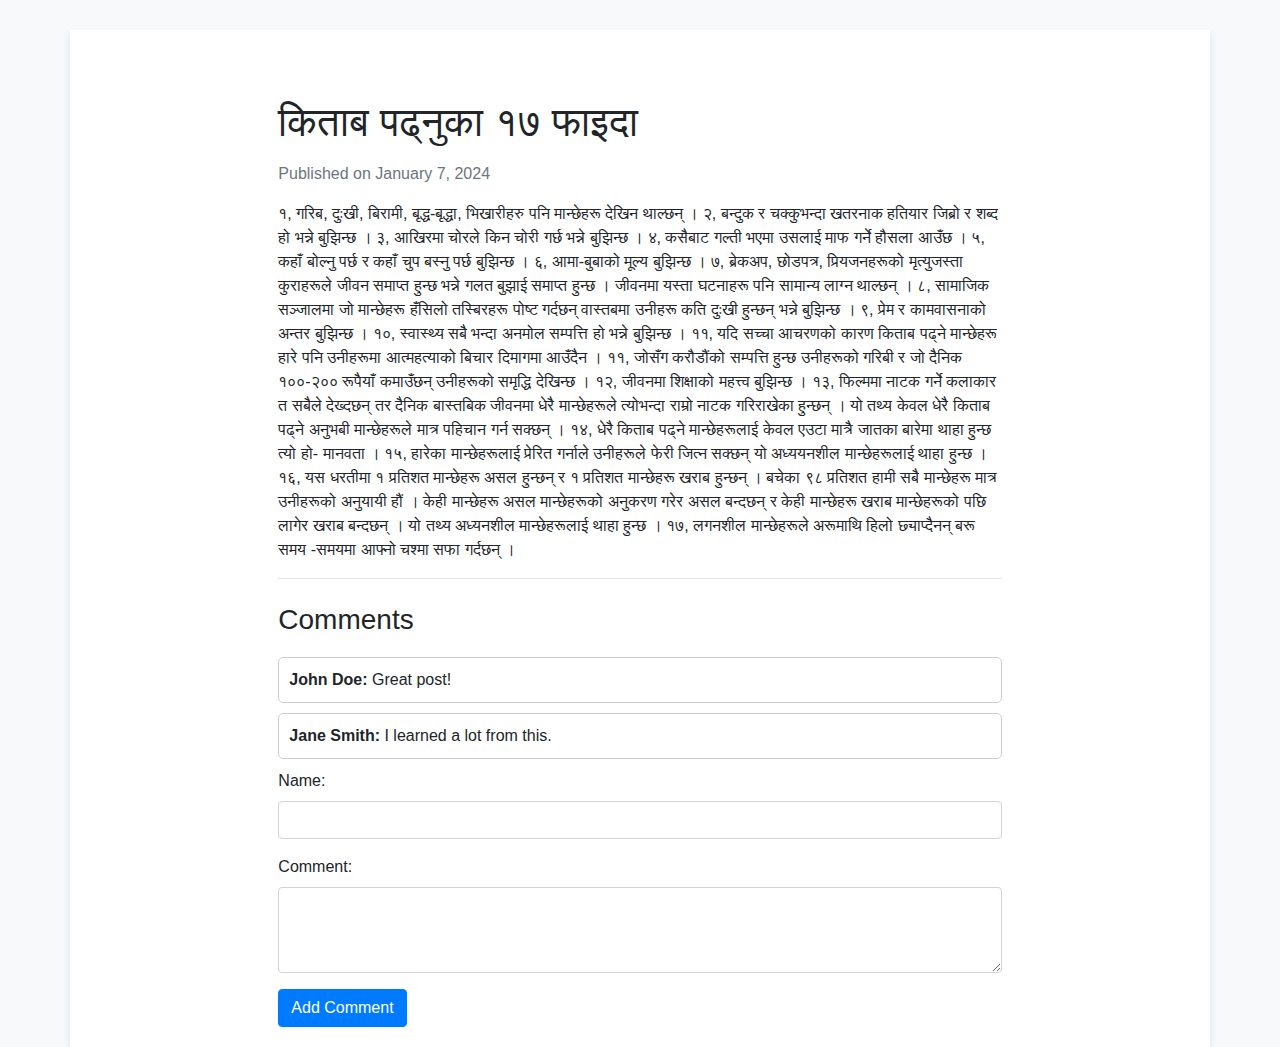
<file: post.html>
<!DOCTYPE html>
<html lang="en">
<head>
    <meta charset="UTF-8">
    <meta name="viewport" content="width=device-width, initial-scale=1.0">
    <title>Blog Posts</title>
    <!-- Add Bootstrap CSS link -->
    <link rel="stylesheet" href="https://stackpath.bootstrapcdn.com/bootstrap/4.5.2/css/bootstrap.min.css">
    <!-- Add custom CSS -->
    <link rel="stylesheet" href="style.css">
</head>
<body>

    <div class="container">
        <div class="row">
            <div class="col-md-8 offset-md-2">
                <h1 class="mt-5 mb-3">किताब पढ्नुका १७ फाइदा</h1>
                <p class="text-muted">Published on January 7, 2024</p>

                <div id="blog-content">
                    <p>१, गरिब, दुःखी, बिरामी, बृद्ध-बृद्धा, भिखारीहरु पनि मान्छेहरू देखिन थाल्छन् । २, बन्दुक र चक्कुभन्दा खतरनाक हतियार जिब्रो र शब्द हो भन्ने बुझिन्छ । ३, आखिरमा चोरले किन चोरी गर्छ भन्ने बुझिन्छ । ४, कसैबाट गल्ती भएमा उसलाई माफ गर्ने हौसला आउँछ । ५, कहाँ बोल्नु पर्छ र कहाँ चुप बस्नु पर्छ बुझिन्छ । ६, आमा-बुबाको मूल्य बुझिन्छ । ७, ब्रेकअप, छोडपत्र, प्रियजनहरूको मृत्युजस्ता कुराहरूले जीवन समाप्त हुन्छ भन्ने गलत बुझाई समाप्त हुन्छ । जीवनमा यस्ता घटनाहरू पनि सामान्य लाग्न थाल्छन् । ८, सामाजिक सञ्जालमा जो मान्छेहरू हँसिलो तस्बिरहरू पोष्ट गर्दछन् वास्तबमा उनीहरू कति दुःखी हुन्छन् भन्ने बुझिन्छ । ९, प्रेम र कामवासनाको अन्तर बुझिन्छ । १०, स्वास्थ्य सबै भन्दा अनमोल सम्पत्ति हो भन्ने बुझिन्छ । ११, यदि सच्चा आचरणको कारण किताब पढ्ने मान्छेहरू हारे पनि उनीहरूमा आत्महत्याको बिचार दिमागमा आउँदैन । ११, जोसँग करौडौंको सम्पत्ति हुन्छ उनीहरूको गरिबी र जो दैनिक १००-२०० रूपैयाँ कमाउँछन् उनीहरूको समृद्धि देखिन्छ । १२, जीवनमा शिक्षाको महत्त्व बुझिन्छ । १३, फिल्ममा नाटक गर्ने कलाकार त सबैले देख्दछन् तर दैनिक बास्तबिक जीवनमा धेरै मान्छेहरूले त्योभन्दा राम्रो नाटक गरिराखेका हुन्छन् । यो तथ्य केवल धेरै किताब पढ्ने अनुभबी मान्छेहरूले मात्र पहिचान गर्न सक्छन् । १४, धेरै किताब पढ्ने मान्छेहरूलाई केवल एउटा मात्रै जातका बारेमा थाहा हुन्छ त्यो हो- मानवता । १५, हारेका मान्छेहरूलाई प्रेरित गर्नाले उनीहरूले फेरी जित्न सक्छन् यो अध्ययनशील मान्छेहरूलाई थाहा हुन्छ । १६, यस धरतीमा १ प्रतिशत मान्छेहरू असल हुन्छन् र १ प्रतिशत मान्छेहरू खराब हुन्छन् । बचेका ९८ प्रतिशत हामी सबै मान्छेहरू मात्र उनीहरूको अनुयायी हौं । केही मान्छेहरू असल मान्छेहरूको अनुकरण गरेर असल बन्दछन् र केही मान्छेहरू खराब मान्छेहरूको पछि लागेर खराब बन्दछन् । यो तथ्य अध्यनशील मान्छेहरूलाई थाहा हुन्छ । १७, लगनशील मान्छेहरूले अरूमाथि हिलो छ्याप्दैनन् बरू समय -समयमा आफ्नो चश्मा सफा गर्दछन् ।
</p>
                </div>

                <hr>

                <!-- Comments Section -->
                <h3 class="mt-4 mb-3">Comments</h3>
                <div id="comments">
                    <!-- Comments will be added dynamically using JavaScript/jQuery -->
                </div>

                <!-- Add Comment Form -->
                <form id="commentForm">
                    <div class="form-group">
                        <label for="commentName">Name:</label>
                        <input type="text" class="form-control" id="commentName" required>
                    </div>
                    <div class="form-group">
                        <label for="commentContent">Comment:</label>
                        <textarea class="form-control" id="commentContent" rows="3" required></textarea>
                    </div>
                    <button type="submit" class="btn btn-primary">Add Comment</button>
                </form>
            </div>
        </div>
    </div>

    <!-- Add Bootstrap JS and jQuery libraries -->
    <script src="https://code.jquery.com/jquery-3.5.1.slim.min.js"></script>
    <script src="https://cdn.jsdelivr.net/npm/@popperjs/core@2.10.2/dist/umd/popper.min.js"></script>
    <script src="https://stackpath.bootstrapcdn.com/bootstrap/4.5.2/js/bootstrap.min.js"></script>
    <!-- Add custom JavaScript -->
    <script src="scripts.js"></script>
</body>
</html>
</file>
<file: style.css>
header, nav, section, footer {
    margin: 20px;
    padding: 20px;
    border: 1px solid #ddd;
    border-radius: 10px;
    background-color: #f9f9f9;
}

nav ul {
    list-style: none;
    padding: 0;
}

nav a {
    text-decoration: none;
    color: #fff;
    margin: 0 10px;
}

section h2 {
    color: #333;
}

footer {
    text-align: center;
    margin-top: 20px;
}

/* Custom Styling */
header h1 a {
    text-decoration: none;
    color: #333;
}

header p {
    color: #555;
}

/* Blog Posts */
.post {
    margin-bottom: 20px;
    border: 1px solid #ddd;
    border-radius: 10px;
    overflow: hidden;
    background-color: #fff;
    box-shadow: 0 0 10px rgba(0, 0, 0, 0.1);
}

.post img {
    width: 100%;
    height: auto;
}

.post-content {
    padding: 20px;
}

.post-content h3 {
    color: #333;
}

.post-content p {
    color: #555;
}

.post-content a.btn {
    color: #fff;
    background-color: #007bff;
    border: none;
    padding: 8px 15px;
    border-radius: 5px;
    text-decoration: none;
    display: inline-block;
    margin-top: 10px;
}

.post-content a.btn:hover {
    background-color: #0056b3;
}

/* styles.css */

body {
    background-color: #f8f9fa;
}

.container {
    background-color: #ffffff;
    box-shadow: 0 4px 8px rgba(0, 0, 0, 0.1);
    padding: 20px;
    margin-top: 30px;
}

#comments {
    margin-top: 20px;
}

.comment {
    margin-bottom: 10px;
    padding: 10px;
    border: 1px solid #ccc;
    border-radius: 5px;
}
</file>
